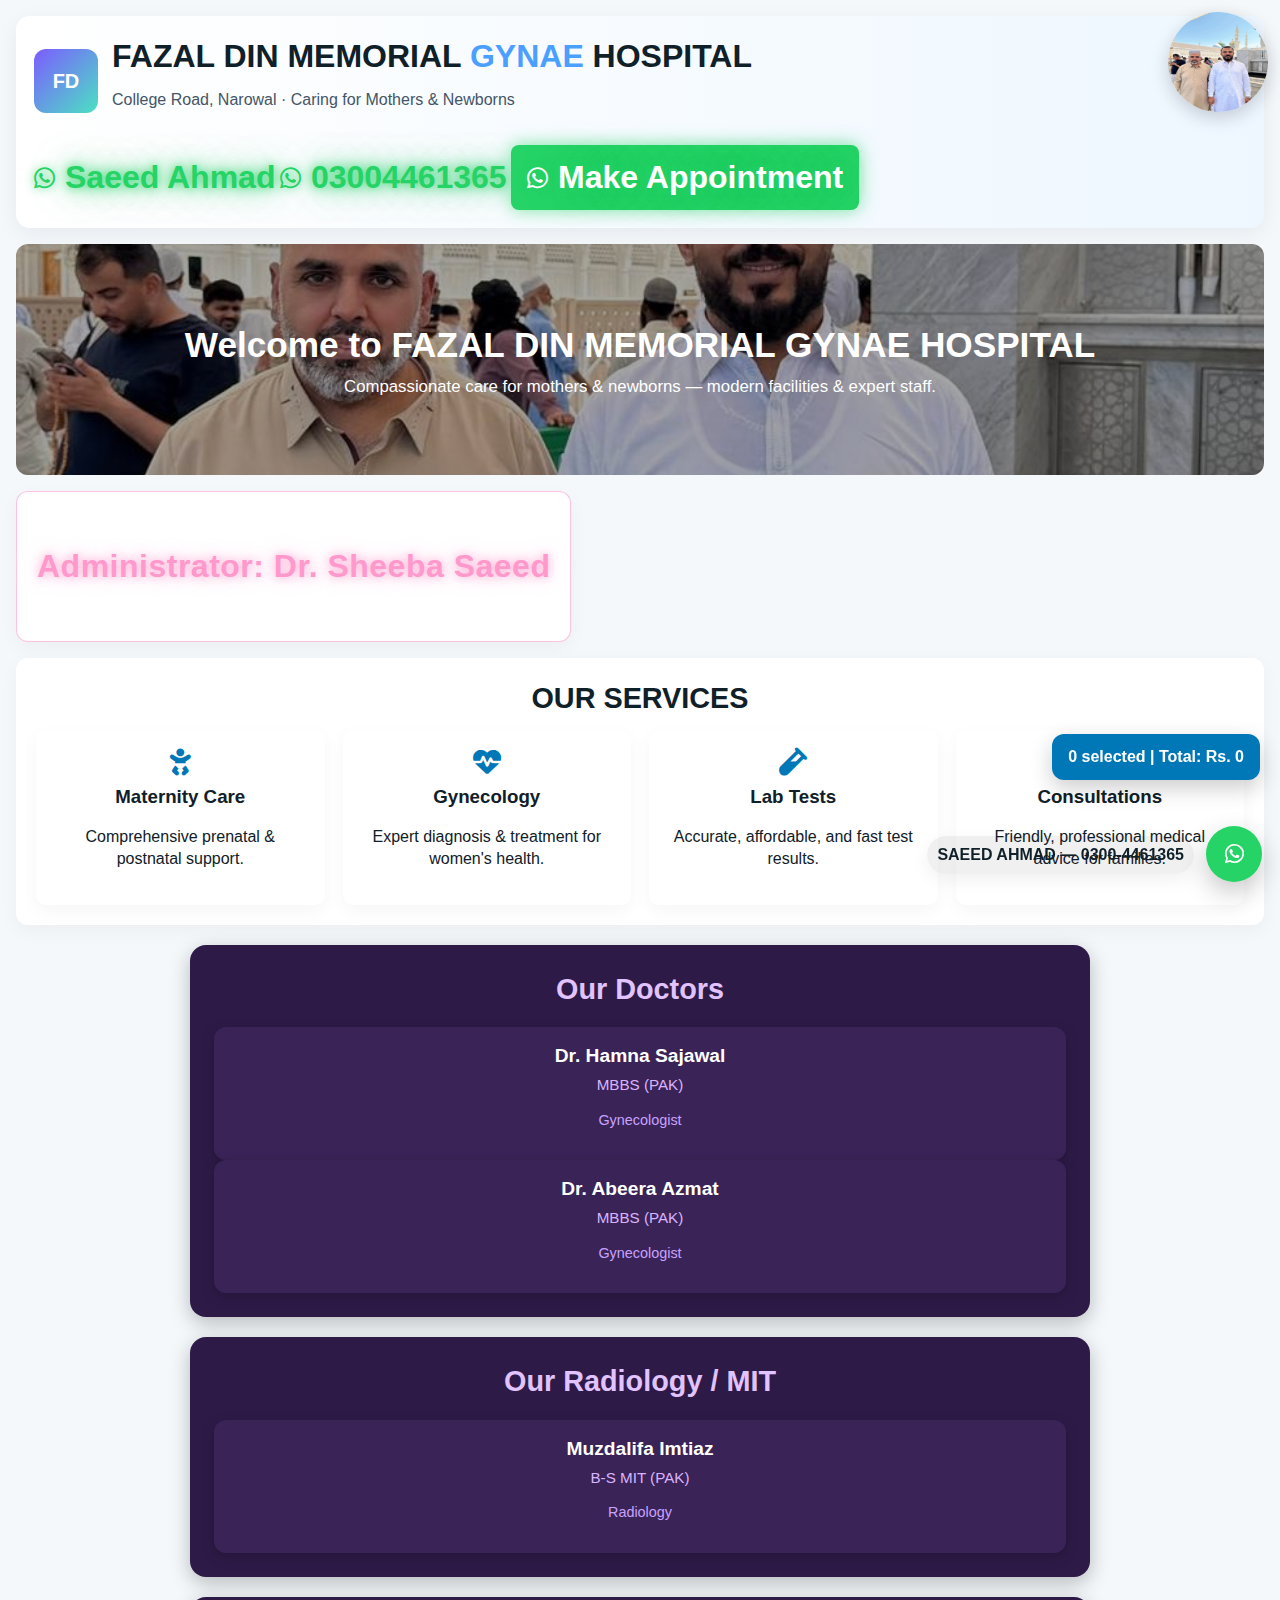
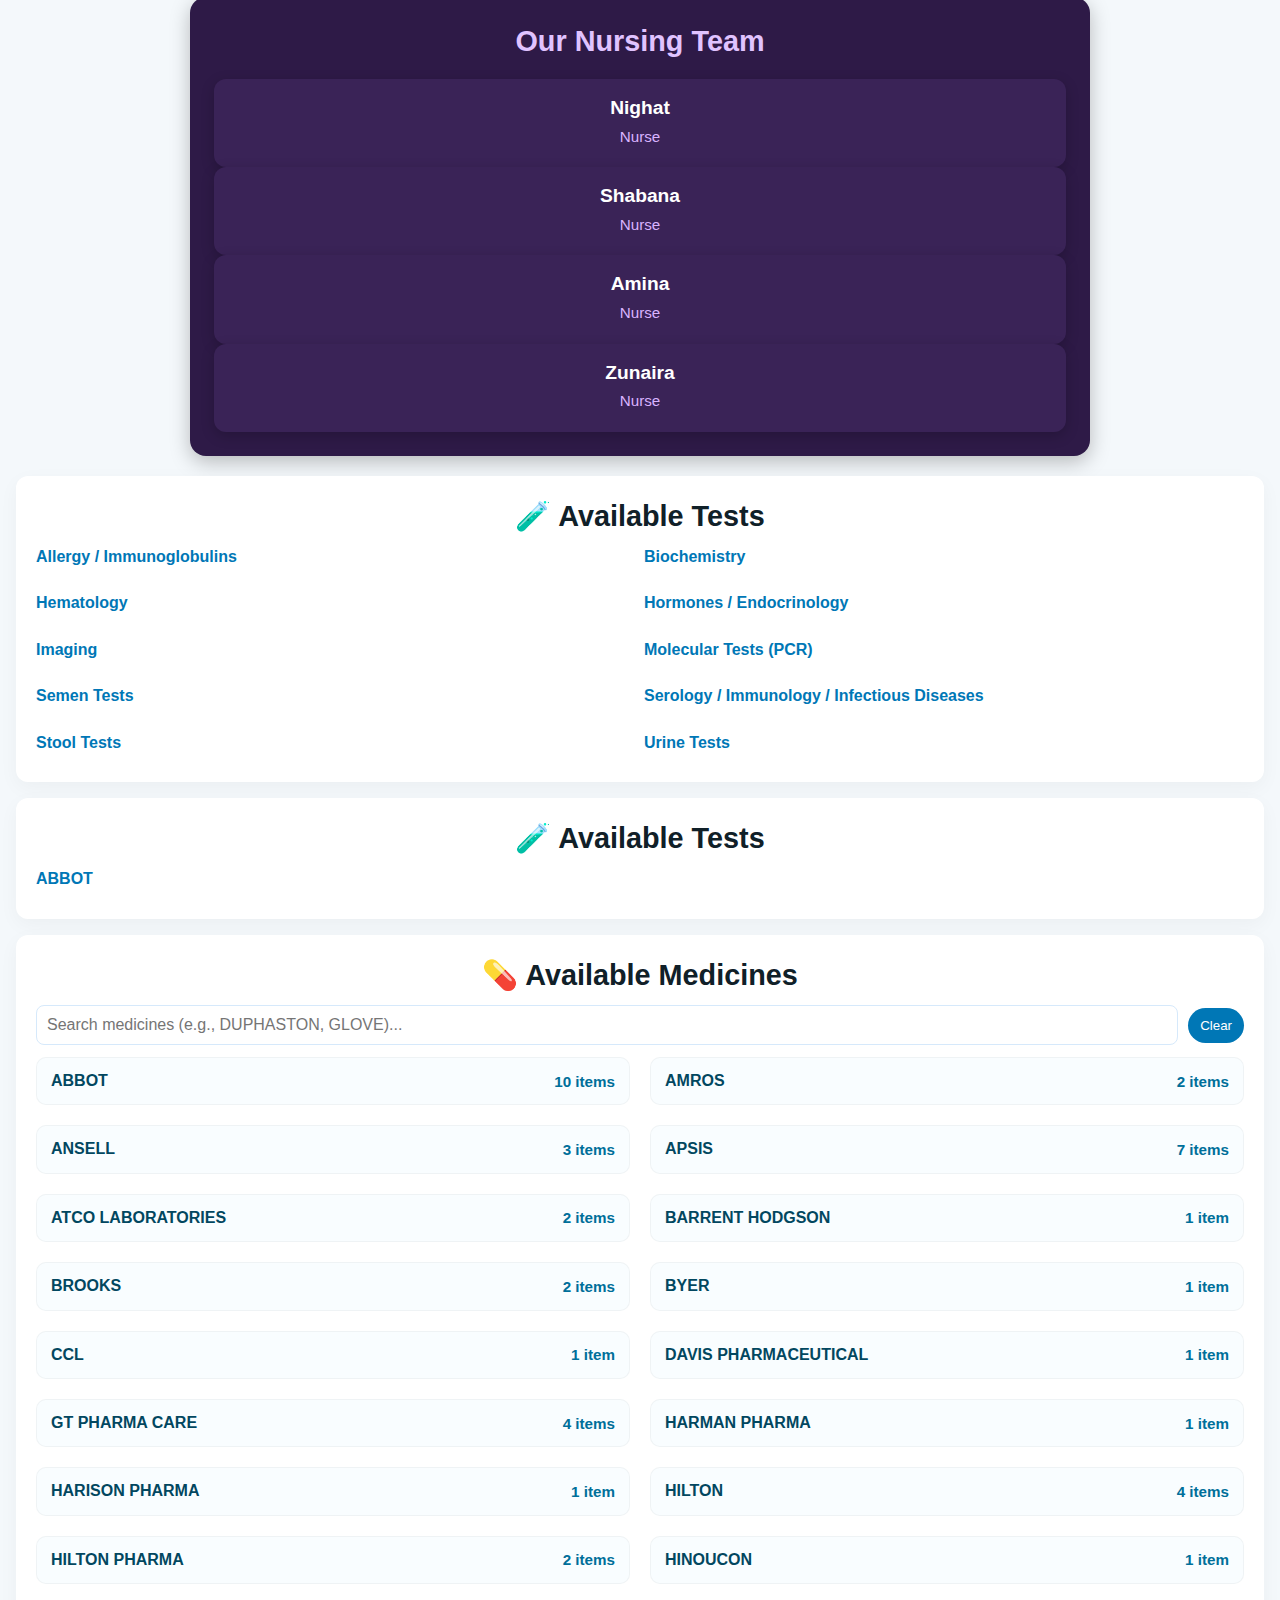
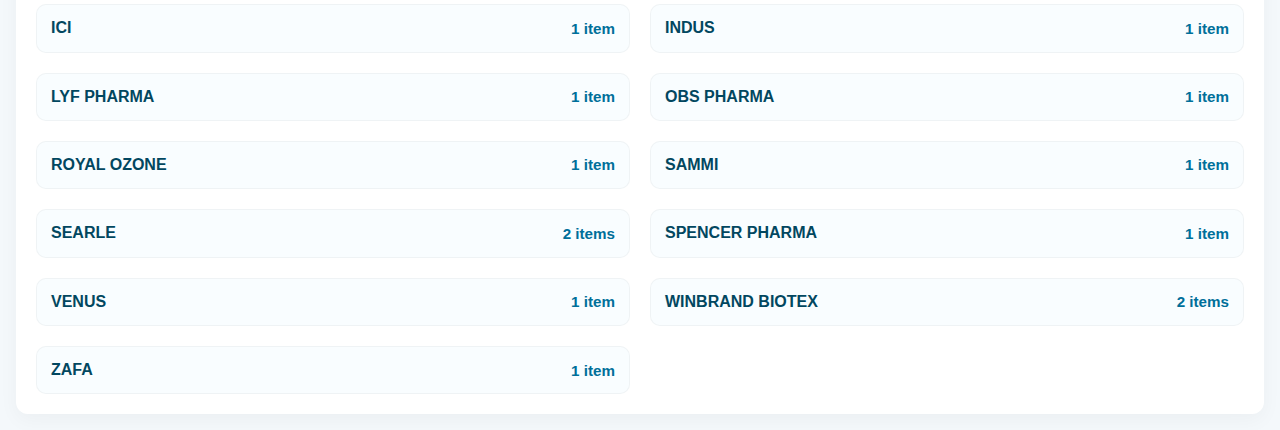
<file: index.html>
<!doctype html>
<html lang="en">
<head>
  <meta charset="utf-8">
  <title>FAZAL DIN MEMORIAL GYNAE HOSPITAL</title>
  <meta name="viewport" content="width=device-width, initial-scale=1">
  <meta name="description" content="FAZAL DIN MEMORIAL GYNAE HOSPITAL — Tests & Medicines">

  <!-- Font Awesome for icons -->
  <link href="https://cdnjs.cloudflare.com/ajax/libs/font-awesome/6.5.0/css/all.min.css" rel="stylesheet">

  <style>
    :root{
      --accent:#0077b6;
      --muted:#f0f8ff;
      --card:#ffffff;
      --positive:#25d366;
      --danger:#ff5252;
    }
    *{box-sizing:border-box}
    body{font-family:"Segoe UI", Roboto, Arial, sans-serif; margin:0; background:#f4f8fb; color:#102028; line-height:1.4;}
    a{color:inherit}
    h1,h2,h3{margin:0 0 10px}

    /* Floating rotating logo */
    .floating-logo{position:fixed; top:12px; right:12px; z-index:20800;}
    .floating-logo img{width:100px; height:100px; border-radius:50%; box-shadow:0 6px 18px rgba(2,6,23,0.18); animation:fd-spin 14s linear infinite; display:block}
    .floating-logo img:hover{animation-play-state:paused; transform:scale(1.03)}
    @keyframes fd-spin{from{transform:rotate(0)} to{transform:rotate(360deg)}}
    
/* Header - ensure header stays on top of floating logo */
.site-header {
  display: flex;
  gap: 18px;
  align-items: center;
  justify-content: space-between;
  padding: 18px;
  margin: 16px;
  border-radius: 14px;
  background: linear-gradient(90deg, #fff, #eef7ff);
  box-shadow: 0 6px 22px rgba(16, 24, 40, 0.06);
  flex-wrap: wrap;
  position: relative;
  z-index: 9999;
}

.brand {
  display: flex;
  gap: 14px;
  align-items: center;
}

.logo {
  width: 64px;
  height: 64px;
  border-radius: 12px;
  display: grid;
  place-items: center;
  color: #fff;
  font-weight: 800;
  background: linear-gradient(135deg, #7c5cff, #4be1c3);
  font-size: 20px;
}

..site-header h1 {
  font-size: 7rem;   /* bigger heading */
  font-weight: 800;  /* bolder */
  letter-spacing: 1px; /* spaced letters */
}
/* Administrator note - glowing badge style */
.admin-note {
  text-align: left;
  font-size: 2rem;               /* smaller text */
  font-weight: 700;
  color: #ff99cc;                /* light pink text */
  background: #1a0b1f;
  border-radius: 999px;          /* pill / badge shape */
  padding: 12px 148x;             /* tight, badge-like spacing */
  margin: 12px 0 12px 16px;      /* align left with spacing */
  max-width: fit-content;        /* shrink box to text size */
  box-shadow: 0 0 18px rgba(255, 153, 204, 0.5);
  border: 1px solid rgba(255, 153, 204, 0.6);
  text-shadow: 0 0 10px rgba(255, 153, 204, 0.8),
               0 0 20px rgba(255, 200, 230, 0.7);
  letter-spacing: 0.5px;
}
.contact {
  display: flex;
  gap: 6px;
  align-items: center;
  justify-content: center;
  flex-wrap: wrap;
  width: 100%;
  margin-top: 12px;   /* pushes it slightly downward */
}

.btn-phone,
.btn-cta {
  padding: 4px 8px;     /* smaller buttons */
  font-size: 0.75rem;   /* smaller text */
  border-radius: 999px;
  text-decoration: none;
  font-weight: 600;
}

.btn-phone {
  background: #fff;
  color: #0b1220;
  box-shadow: 0 2px 6px rgba(2,6,23,0.06); /* softer shadow */
}

.btn-cta {
  background: linear-gradient(90deg, #ff6b6b, #ffb86b);
  color: #fff;
}










/* WhatsApp glowing header links */
.header-contacts .whatsapp-link,
.header-contacts .btn.whatsapp-link {
  display: inline-flex;
  align-items: center;
  gap: 10px;
  font-size: 2rem;   /* bigger text */
  font-weight: 700;
  text-decoration: none;
  color: #25d366;
  text-shadow: 0 0 10px rgba(37, 211, 102, 0.8),
               0 0 20px rgba(37, 211, 102, 0.6),
               0 0 40px rgba(37, 211, 102, 0.4);
  transition: all 0.3s ease;
}

.header-contacts .whatsapp-link i,
.header-contacts .btn.whatsapp-link i {
  font-size: 1.5rem;   /* bigger WhatsApp icon */
  text-shadow: 0 0 10px rgba(37, 211, 102, 0.9);
}

/* Hover effect */
.header-contacts .whatsapp-link:hover,
.header-contacts .btn.whatsapp-link:hover {
  color: #fff;
  background: #25d366;
  padding: 10px 14px;
  border-radius: 8px;
  box-shadow: 0 0 20px rgba(37, 211, 102, 0.9),
              0 0 40px rgba(37, 211, 102, 0.7),
              0 0 60px rgba(37, 211, 102, 0.5);
  transform: translateY(-3px);
}

/* Make Appointment button default */
.header-contacts .btn.whatsapp-link {
  background: #25d366;
  color: #fff;
  padding: 10px 16px;
  border-radius: 8px;
  box-shadow: 0 0 18px rgba(37, 211, 102, 0.6);
}
.header-contacts .btn.whatsapp-link:hover {
  background: #128c7e;
}











/* Pulse glow animation for WhatsApp number */
@keyframes pulseGlow {
  0%, 100% {
    color: #25d366;
    text-shadow: 0 0 10px #25d366,
                 0 0 20px #25d366,
                 0 0 30px rgba(37, 211, 102, 0.7);
  }
  50% {
    color: #ffffff;
    text-shadow: 0 0 20px #25d366,
                 0 0 40px #25d366,
                 0 0 60px rgba(37, 211, 102, 1);
  }
}

/* Apply only to the number link (2nd child) */
.header-contacts .whatsapp-link:nth-child(2) {
  animation: pulseGlow 1.8s infinite ease-in-out;
}




















.section h2 {
  text-align: center;
  font-size: 1.8rem; /* increase or decrease as needed */
}






.section h2 {
  text-align: center;
}




















    /* Welcome / Hero */
    #welcome{padding:76px 20px; color:#fff; text-align:center; border-radius:12px; margin:16px; background-size:cover; background-position:center; position:relative; overflow:hidden}
    #welcome::before{content:""; position:absolute; inset:0; background:rgba(0,0,0,0.35)}
    #welcome .inner{position:relative; z-index:1; max-width:1000px; margin:auto}
    #welcome h2{font-size:2.2rem; margin-bottom:6px}
    #welcome p{font-size:1.05rem; margin:0}

    /* Sections */
    .section{margin:16px; padding:20px; background:var(--card); border-radius:12px; box-shadow:0 6px 20px rgba(0,0,0,0.04)}
    .cards{display:grid; grid-template-columns:repeat(auto-fit,minmax(220px,1fr)); gap:18px}
    .card{padding:18px; background:#fff; border-radius:10px; box-shadow:0 6px 18px rgba(2,6,23,0.04); text-align:center}
    .card i{font-size:28px; color:var(--accent); margin-bottom:8px}









.card i {
  font-size:28px;
  color:var(--accent);
  margin-bottom:8px;
}



/* Welcome / Hero */
#welcome {
  padding:76px 20px;
  ...
}













/* Tests layout */
.tests-grid {
  display: grid;
  grid-template-columns: repeat(2, minmax(240px, 1fr)); /* always 2 columns */
  gap: 16px;
  max-width: 1200px;
  margin: 0; /* align left */
}
.tests-grid h3 {
  font-size: 1rem;
  margin-bottom: 8px;
  color: var(--accent);
}
.tests-grid label {
  display: block;
  padding: 8px 10px;
  background: var(--muted);
  border-radius: 8px;
  margin: 6px 0;
  cursor: pointer;
}
.tests-grid label:hover {
  background: #d9f6ff;
}

/* Medicines — accordion + grid inside */
.med-controls {
  display: flex;
  gap: 10px;
  align-items: center;
  margin-bottom: 12px;
}
.med-controls input[type="search"] {
  flex: 1;
  padding: 10px;
  border: 1px solid #d6e9fb;
  border-radius: 8px;
  font-size: 1rem;
}

















.accordion {
  display: grid;
  grid-template-columns: repeat(2, 1fr); /* two accordions side by side */
  gap: 20px; /* space between accordions */
  max-width: none; /* remove narrow width limit */
  margin: 0;
}



































.doctors {
  text-align: center;
  margin: 20px auto;
  max-width: 900px;
  background: #2e1a47;          /* dim purple background */
  border-radius: 16px;
  padding: 24px;
  box-shadow: 0 6px 20px rgba(0,0,0,0.25);
  color: #f3eaff;               /* light text for contrast */
}

.doctors h2 {
  margin-bottom: 18px;
  font-size: 1.8rem;
  color: #e0c3ff;               /* softer purple heading */
}

.doctor-card {
  background: #3a2357;          /* slightly lighter purple for cards */
  border-radius: 12px;
  padding: 16px;
  text-align: center;
  box-shadow: 0 4px 14px rgba(0,0,0,0.2);
  transition: transform 0.2s ease, box-shadow 0.2s ease;
  color: #f8f3ff;               /* light text for readability */
}

.doctor-card:hover {
  transform: translateY(-6px);
  box-shadow: 0 6px 18px rgba(160, 100, 255, 0.5);
}

.doctor-card h3 {
  margin: 0;
  font-size: 1.2rem;
  font-weight: 700;
  color: #fff;
}

.doctor-card .degree {
  font-size: 0.95rem;
  font-weight: 500;
  color: #d9b3ff;
  margin: 4px 0;
}

.doctor-card .specialty {
  font-size: 0.9rem;
  font-weight: 400;
  color: #c8a2ff;
}











































.accordion-item {
  background: #f9fdff;
  border-radius: 10px;
  overflow: hidden;
  border: 1px solid rgba(0,0,0,0.04);
}
.accordion-header {
  display: flex;
  justify-content: space-between;
  align-items: center;
  padding: 12px 14px;
  cursor: pointer;
}
.accordion-header h4 {
  margin: 0;
  font-size: 1rem;
  color: #024760;
}
.accordion-header .count {
  color: #006f9a;
  font-weight: 700;
  font-size: 0.95rem;
}
.accordion-body {
  padding: 12px 14px;
  display: none;
  border-top: 1px dashed rgba(0,0,0,0.04);
}
.accordion-body.open {
  display: block;
}

/* Medicine grid aligned left */
.med-grid {
  display: grid;
  grid-template-columns: repeat(1, minmax(160px, 1fr)); /* always 2 columns */
  gap: 12px;
  justify-content: start;
}
.med-grid label {
  display: block;
  background: #fff;
  padding: 10px;
  border-radius: 8px;
  cursor: pointer;
  border: 1px solid #e8f5ff;
}
.med-grid label:hover {
  background: #f0fbff;
}

/* Responsive: single column on small screens */
@media (max-width: 600px) {
  .tests-grid {
    grid-template-columns: 1fr;
  }
  .med-grid {
    grid-template-columns: 1fr;
  }
}




















    /* Floating total */
    #liveTotal{position:fixed; right:20px; bottom:120px; background:var(--accent); color:#fff; padding:12px 16px; border-radius:12px; font-weight:700; box-shadow:0 8px 22px rgba(0,0,0,0.2); z-index:1500; cursor:pointer}
    /* Modal */
    #resultModal{display:none; position:fixed; inset:0; align-items:center; justify-content:center; background:rgba(0,0,0,0.55); z-index:1600}
    #modalBox{background:#fff; padding:18px; border-radius:12px; max-width:680px; width:92%; box-shadow:0 8px 22px rgba(0,0,0,0.18)}
    #modalBox h3{margin-bottom:10px}

    /* Clear All button inside modal */
    .btn-clear{background:var(--danger); color:#fff; padding:8px 12px; border-radius:8px; border:none; cursor:pointer}

    /* Floating WhatsApp */
    .btn-whatsapp-floating{position:fixed; right:18px; bottom:18px; width:56px; height:56px; border-radius:50%; background:var(--positive); color:#fff; display:flex; align-items:center; justify-content:center; box-shadow:0 10px 26px rgba(0,0,0,0.22); z-index:1700; text-decoration:none; font-size:22px}
    .btn-whatsapp-floating:hover{transform:translateY(-6px); transition:transform .12s}
    .whatsapp-label{position:fixed; right:86px; bottom:26px; background:rgba(2,6,23,0.06); padding:8px 10px; border-radius:999px; font-weight:700; z-index:1700; box-shadow:0 6px 18px rgba(2,6,23,0.06)}

    /* Back-to-top */
    .back-to-top{position:fixed; left:50%; transform:translateX(-50%); bottom:18px; width:52px; height:52px; border-radius:50%; border:2px solid var(--accent); background:transparent; color:var(--accent); display:flex; align-items:center; justify-content:center; z-index:1400; cursor:pointer}
    .back-to-top:hover{background:var(--accent); color:#fff; transform:translateX(-50%) scale(1.03)}

    /* Footer */
    .site-footer{display:flex; justify-content:space-between; align-items:center; padding:16px; margin:16px; border-radius:12px; background:linear-gradient(90deg,#fffbf5,#f7fbff); box-shadow:0 6px 18px rgba(0,0,0,0.04)}
    .social a{margin-left:8px; display:inline-flex; align-items:center; justify-content:center; width:36px; height:36px; border-radius:8px; color:#fff; text-decoration:none}
    .social a.facebook{background:#1877f2} .social a.instagram{background:#e1306c} .social a.whatsapp{background:#25d366}
    @media (max-width:720px){ .site-header h1{font-size:1rem} .med-grid{grid-template-columns:repeat(auto-fit,minmax(140px,1fr))} .floating-logo{display:none} .whatsapp-label{right:74px} }

    /* small utilities */
    table.details{width:100%;border-collapse:collapse}
    table.details td, table.details th{padding:6px;border-bottom:1px solid #f1f5f9;text-align:left}
  </style>
</head>
<body>

  <!-- Floating logo -->
  <a href="#" class="floating-logo" aria-label="Home">
    <img src="IMG-20250904-WA0005.jpg" alt="FD Logo">
  </a>

  <!-- Header -->
  <header class="site-header" role="banner">
    <div class="brand">
      <div class="logo" aria-hidden="true">FD</div>
      <div>
        <h1>FAZAL DIN MEMORIAL <span style="color:#4b9fff">GYNAE</span> HOSPITAL</h1>
        <p style="margin-top:6px;color:#456">College Road, Narowal · Caring for Mothers & Newborns</p>
      </div>
    </div>



























<div class="header-contacts">
  <a href="https://wa.me/923004461365" target="_blank" class="whatsapp-link">
    <i class="fab fa-whatsapp"></i> Saeed Ahmad
  </a>
  <a href="https://wa.me/923004461365" target="_blank" class="whatsapp-link">
    <i class="fab fa-whatsapp"></i> 03004461365
  </a>
  <a href="https://wa.me/923004461365" target="_blank" class="btn whatsapp-link">
    <i class="fab fa-whatsapp"></i> Make Appointment
  </a>
</div>
    
    

    
    
    
    
    
    
    
    
    
    
    
    
    
  </header>

  <!-- Welcome / Slideshow -->
  <section id="welcome" style="background-image:url('IMG-20250904-WA0005.jpg')">
    <div class="inner">
      <h2>Welcome to FAZAL DIN MEMORIAL GYNAE HOSPITAL</h2>
      <p>Compassionate care for mothers & newborns — modern facilities & expert staff.</p>
    </div>
  </section>

































<!-- Administrator Note -->
<section class="section admin-note">
  <p><strong>Administrator: </strong>Dr. Sheeba Saeed</p>
</section>

























  <!-- Services -->
  <section class="section" aria-labelledby="servicesHeading">
    <h2 id="servicesHeading">OUR SERVICES</h2>
    <div class="cards" style="margin-top:12px">
      <div class="card"><i class="fa-solid fa-baby"></i><h3>Maternity Care</h3><p>Comprehensive prenatal & postnatal support.</p></div>
      <div class="card"><i class="fa-solid fa-heart-pulse"></i><h3>Gynecology</h3><p>Expert diagnosis & treatment for women's health.</p></div>
      <div class="card"><i class="fa-solid fa-vial"></i><h3>Lab Tests</h3><p>Accurate, affordable, and fast test results.</p></div>
      <div class="card"><i class="fa-solid fa-stethoscope"></i><h3>Consultations</h3><p>Friendly, professional medical advice for families.</p></div>
    </div>
  </section>


























<!-- Doctors -->
<section class="section doctors">
  <h2>Our Doctors</h2>
  <div class="doctor-grid">
    <div class="doctor-card">
      <h3>Dr. Hamna Sajawal</h3>
      <p class="degree">MBBS (PAK)</p>
      <p class="specialty">Gynecologist</p>
    </div>
    <div class="doctor-card">
      <h3>Dr. Abeera Azmat</h3>
      <p class="degree">MBBS (PAK)</p>
      <p class="specialty">Gynecologist</p>
    </div>
  </div>
</section>

<!-- Radiology / MIT -->
<section class="section doctors">
  <h2>Our Radiology / MIT</h2>
  <div class="doctor-grid">
    <div class="doctor-card">
      <h3>Muzdalifa Imtiaz</h3>
      <p class="degree">B-S MIT (PAK)</p>
      <p class="specialty">Radiology</p>
    </div>
  </div>
</section>

<!-- Nurses -->
<section class="section doctors">
  <h2>Our Nursing Team</h2>
  <div class="doctor-grid">
    <div class="doctor-card">
      <h3>Nighat</h3>
      <p class="degree">Nurse</p>
    </div>
    <div class="doctor-card">
      <h3>Shabana</h3>
      <p class="degree">Nurse</p>
    </div>
    <div class="doctor-card">
      <h3>Amina</h3>
      <p class="degree">Nurse</p>
    </div>
    <div class="doctor-card">
      <h3>Zunaira</h3>
      <p class="degree">Nurse</p>
    </div>
  </div>
</section>























    
    
    
    
    
    
    
    
    
    
    
    
    
    
    
    
    
    
    
    
    
    














































<!-- Tests -->
<section id="tests" class="section">
  <h2>🧪 Available Tests</h2>

  <div class="tests-grid" style="margin-top:10px;">
  	
  
  
<!-- Allergy / Immunoglobulins -->
<div class="category">
  <h3 onclick="toggleTests(this)">Allergy / Immunoglobulins</h3>
  <div class="test-list" style="display:none; margin-left:15px;">
    <label><input type="checkbox" class="test" value="1500" data-name="IGE"> IGE (Rs. 1500)</label><br>
  </div>
</div>

<!-- Biochemistry -->
<div class="category">
  <h3 onclick="toggleTests(this)">Biochemistry</h3>
  <div class="test-list" style="display:none; margin-left:15px;">
    <label><input type="checkbox" class="test" value="100" data-name="BSR"> BSR (Rs. 100)</label><br>
    <label><input type="checkbox" class="test" value="500" data-name="CALCIUM"> CALCIUM (Rs. 500)</label><br>
    <label><input type="checkbox" class="test" value="350" data-name="CHOLESTEROL"> CHOLESTEROL (Rs. 350)</label><br>
    <label><input type="checkbox" class="test" value="2000" data-name="HBA1C"> HBA1C (Rs. 2000)</label><br>
    <label><input type="checkbox" class="test" value="400" data-name="LDH"> LDH (Rs. 400)</label><br>
    <label><input type="checkbox" class="test" value="1000" data-name="LFT"> LFT (Rs. 1000)</label><br>
    <label><input type="checkbox" class="test" value="700" data-name="LIPID PROFILE"> LIPID PROFILE (Rs. 700)</label><br>
    <label><input type="checkbox" class="test" value="700" data-name="RFTs"> RFTs (Rs. 700)</label><br>
    <label><input type="checkbox" class="test" value="800" data-name="S AMYLASE"> S AMYLASE (Rs. 800)</label><br>
    <label><input type="checkbox" class="test" value="800" data-name="S ELECTROLYTES"> S ELECTROLYTES (Rs. 800)</label><br>
    <label><input type="checkbox" class="test" value="2000" data-name="TROPONIN T"> TROPONIN T (Rs. 2000)</label><br>
    <label><input type="checkbox" class="test" value="350" data-name="URIC ACID"> URIC ACID (Rs. 350)</label><br>
    <label><input type="checkbox" class="test" value="1600" data-name="VIT.B12"> VIT.B12 (Rs. 1600)</label><br>
    <label><input type="checkbox" class="test" value="2000" data-name="VIT.D3"> VIT.D3 (Rs. 2000)</label><br>
  </div>
</div>

<!-- Hematology -->
<div class="category">
  <h3 onclick="toggleTests(this)">Hematology</h3>
  <div class="test-list" style="display:none; margin-left:15px;">
    <label><input type="checkbox" class="test" value="400" data-name="APTT"> APTT (Rs. 400)</label><br>
    <label><input type="checkbox" class="test" value="200" data-name="BLOOD GROUP"> BLOOD GROUP (Rs. 200)</label><br>
    <label><input type="checkbox" class="test" value="700" data-name="CBC"> CBC (Rs. 700)</label><br>
    <label><input type="checkbox" class="test" value="1800" data-name="CROSS MATCH"> CROSS MATCH (Rs. 1800)</label><br>
    <label><input type="checkbox" class="test" value="200" data-name="ESR"> ESR (Rs. 200)</label><br>
    <label><input type="checkbox" class="test" value="300" data-name="HB%"> HB% (Rs. 300)</label><br>
    <label><input type="checkbox" class="test" value="400" data-name="INR"> INR (Rs. 400)</label><br>
    <label><input type="checkbox" class="test" value="400" data-name="PT"> PT (Rs. 400)</label><br>
  </div>
</div>

<!-- Hormones / Endocrinology -->
<div class="category">
  <h3 onclick="toggleTests(this)">Hormones / Endocrinology</h3>
  <div class="test-list" style="display:none; margin-left:15px;">
    <label><input type="checkbox" class="test" value="1300" data-name="B HCG"> B HCG (Rs. 1300)</label><br>
    <label><input type="checkbox" class="test" value="2200" data-name="BETA HCG"> BETA HCG (Rs. 2200)</label><br>
    <label><input type="checkbox" class="test" value="1500" data-name="FSH"> FSH (Rs. 1500)</label><br>
    <label><input type="checkbox" class="test" value="1500" data-name="INSOLINE"> INSOLINE (Rs. 1500)</label><br>
    <label><input type="checkbox" class="test" value="1500" data-name="LH"> LH (Rs. 1500)</label><br>
    <label><input type="checkbox" class="test" value="1700" data-name="PROGESTERONE"> PROGESTERONE (Rs. 1700)</label><br>
    <label><input type="checkbox" class="test" value="1500" data-name="PROLACTIN"> PROLACTIN (Rs. 1500)</label><br>
    <label><input type="checkbox" class="test" value="2800" data-name="T3 T4 TSH"> T3 T4 TSH (Rs. 2800)</label><br>
    <label><input type="checkbox" class="test" value="1700" data-name="TESTOSTERONE"> TESTOSTERONE (Rs. 1700)</label><br>
    <label><input type="checkbox" class="test" value="900" data-name="TSH"> TSH (Rs. 900)</label><br>
  </div>
</div>

<!-- Imaging -->
<div class="category">
  <h3 onclick="toggleTests(this)">Imaging</h3>
  <div class="test-list" style="display:none; margin-left:15px;">
    <label><input type="checkbox" class="test" value="1200" data-name="DIGITAL X-RAY"> DIGITAL X-RAY (Rs. 1200)</label><br>
  </div>
</div>

<!-- Molecular Tests (PCR) -->
<div class="category">
  <h3 onclick="toggleTests(this)">Molecular Tests (PCR)</h3>
  <div class="test-list" style="display:none; margin-left:15px;">
    <label><input type="checkbox" class="test" value="5000" data-name="HBV PCR (QN)"> HBV PCR (QN) (Rs. 5000)</label><br>
    <label><input type="checkbox" class="test" value="4000" data-name="HCV PCR(QL)"> HCV PCR(QL) (Rs. 4000)</label><br>
  </div>
</div>

<!-- Semen Tests -->
<div class="category">
  <h3 onclick="toggleTests(this)">Semen Tests</h3>
  <div class="test-list" style="display:none; margin-left:15px;">
    <label><input type="checkbox" class="test" value="700" data-name="SEMEN ANALYSIS"> SEMEN ANALYSIS (Rs. 700)</label><br>
  </div>
</div>

<!-- Serology / Immunology / Infectious Diseases -->
<div class="category">
  <h3 onclick="toggleTests(this)">Serology / Immunology / Infectious Diseases</h3>
  <div class="test-list" style="display:none; margin-left:15px;">
    <label><input type="checkbox" class="test" value="300" data-name="ANTI HCV"> ANTI HCV (Rs. 300)</label><br>
    <label><input type="checkbox" class="test" value="600" data-name="CRP"> CRP (Rs. 600)</label><br>
    <label><input type="checkbox" class="test" value="600" data-name="DENGUE"> DENGUE (Rs. 600)</label><br>
    <label><input type="checkbox" class="test" value="300" data-name="HB & AG"> HB & AG (Rs. 300)</label><br>
    <label><input type="checkbox" class="test" value="1200" data-name="HBS ALIZA"> HBS ALIZA (Rs. 1200)</label><br>
    <label><input type="checkbox" class="test" value="250" data-name="HBV"> HBV (Rs. 250)</label><br>
    <label><input type="checkbox" class="test" value="250" data-name="HCV"> HCV (Rs. 250)</label><br>
    <label><input type="checkbox" class="test" value="1200" data-name="HCV ELIZA"> HCV ELIZA (Rs. 1200)</label><br>
    <label><input type="checkbox" class="test" value="500" data-name="HIV"> HIV (Rs. 500)</label><br>
    <label><input type="checkbox" class="test" value="700" data-name="H.PYLORI"> H.PYLORI (Rs. 700)</label><br>
    <label><input type="checkbox" class="test" value="800" data-name="MALARIA"> MALARIA (Rs. 800)</label><br>
    <label><input type="checkbox" class="test" value="700" data-name="RA FACTOR"> RA FACTOR (Rs. 700)</label><br>
    <label><input type="checkbox" class="test" value="600" data-name="SPUTUM FOR AFB"> SPUTUM FOR AFB (Rs. 600)</label><br>
    <label><input type="checkbox" class="test" value="600" data-name="TYPHIDOT"> TYPHIDOT (Rs. 600)</label><br>
    <label><input type="checkbox" class="test" value="500" data-name="VDRL"> VDRL (Rs. 500)</label><br>
    <label><input type="checkbox" class="test" value="400" data-name="WIDAL"> WIDAL (Rs. 400)</label><br>
  </div>
</div>

<!-- Stool Tests -->
<div class="category">
  <h3 onclick="toggleTests(this)">Stool Tests</h3>
  <div class="test-list" style="display:none; margin-left:15px;">
    <label><input type="checkbox" class="test" value="400" data-name="STOOL R E"> STOOL R E (Rs. 400)</label><br>
  </div>
</div>

<!-- Urine Tests -->
<div class="category">
  <h3 onclick="toggleTests(this)">Urine Tests</h3>
  <div class="test-list" style="display:none; margin-left:15px;">
    <label><input type="checkbox" class="test" value="400" data-name="URINE C E"> URINE C E (Rs. 400)</label><br>
    <label><input type="checkbox" class="test" value="200" data-name="URINE PREGNANCY"> URINE PREGNANCY (Rs. 200)</label><br>
  </div>
</div>

  </div>
</section>





































<!-- Tests -->
<section id="tests" class="section">
  <h2>🧪 Available Tests</h2>

  <div class="tests-grid" style="margin-top:10px;">




    <!-- ABBOT -->
<div class="category">
  <h3 onclick="toggleTests(this)">ABBOT</h3>
  <div class="test-list" style="display:none; margin-left:15px;">

    <label><input type="checkbox" class="test" value="50" data-name="D-GEST"> D-GEST (Rs. 50)</label><br>
    <label><input type="checkbox" class="test" value="63" data-name="DUPHASTON"> DUPHASTON (Rs. 63)</label><br>
    <label><input type="checkbox" class="test" value="88" data-name="ENZ-10"> ENZ-10 (Rs. 88)</label><br>
    <label><input type="checkbox" class="test" value="48" data-name="ENZ-10 50 MG"> ENZ-10 50 MG (Rs. 48)</label><br>
    <label><input type="checkbox" class="test" value="11" data-name="IBRET FOLIC 500 GRADUMET"> IBRET FOLIC 500 GRADUMET (Rs. 11)</label><br>
    <label><input type="checkbox" class="test" value="1000" data-name="MLITE-1"> MLITE-1 (Rs. 1000)</label><br>
    <label><input type="checkbox" class="test" value="50" data-name="SURGICAL TAPE KIT"> SURGICAL TAPE KIT (Rs. 50)</label><br>
    <label><input type="checkbox" class="test" value="180" data-name="T-T- INJ"> T-T- INJ (Rs. 180)</label><br>
  </div>
</div>




  </div>
</section>


















<!-- Medicines (Accordion) -->
<section class="section" aria-labelledby="medicinesHeading">
  <h2 id="medicinesHeading">💊 Available Medicines</h2>

  <div class="med-controls" style="margin-top:10px;">
    <input type="search" id="medSearch" placeholder="Search medicines (e.g., DUPHASTON, GLOVE)...">
    <button id="medClearBtn" style="padding:10px 12px;border-radius:20px;background:var(--accent);color:#fff;border:none;cursor:pointer">Clear</button>
  </div>


  <div id="medicineAccordion" class="accordion">
  	
  
  
  
  
  
  
  
  
  
  
  
  
  
  
  
  
  
  
  
  




















    <!-- ABBOT -->
    <div class="accordion-item" data-company="ABBOT">
      <div class="accordion-header" role="button" tabindex="0" aria-expanded="false">
        <h4>ABBOT</h4>
        <div class="count">10 items</div>
      </div>
      <div class="accordion-body" aria-hidden="true">
        <div class="med-grid">
          <label><input type="checkbox" class="price-check" value="63" data-name="DUPHASTON"> 10 - DUPHASTON (Rs. 63)</label>
          <label><input type="checkbox" class="price-check" value="11" data-name="IBRET FOLIC 500 GRADUMET"> 182 - IBRET FOLIC 500 GRADUMET (Rs. 11)</label>
          <label><input type="checkbox" class="price-check" value="180" data-name="T-T- INJ"> 196 - T-T- INJ (Rs. 180)</label>
          <label><input type="checkbox" class="price-check" value="50" data-name="SURGICAL TAPE KIT"> 199 - SURGICAL TAPE KIT (Rs. 50)</label>
          <label><input type="checkbox" class="price-check" value="1000" data-name="MLITE-1"> 200 - MLITE-1 (Rs. 1000)</label>
          <label><input type="checkbox" class="price-check" value="50" data-name="D-GEST"> 211 - D-GEST (Rs. 50)</label>
          <label><input type="checkbox" class="price-check" value="88" data-name="ENZ-10"> 213 - ENZ-10 (Rs. 88)</label>
          <label><input type="checkbox" class="price-check" value="48" data-name="ENZ-10 50 MG"> 218 - ENZ-10 50 MG (Rs. 48)</label>
          <label><input type="checkbox" class="price-check" value="13" data-name="RIDOSPA 80MG TAB"> 180 - RIDOSPA 80MG TAB (Rs. 13)</label>
          <label><input type="checkbox" class="price-check" value="50" data-name="GRASIRON TAB"> 203 - GRASIRON TAB (Rs. 50)</label>
        </div>
      </div>
    </div>
    
    <!-- AMROS -->
    <div class="accordion-item" data-company="AMROS">
      <div class="accordion-header" role="button" tabindex="0" aria-expanded="false">
        <h4>AMROS</h4>
        <div class="count">2 items</div>
      </div>
      <div class="accordion-body" aria-hidden="true">
        <div class="med-grid">
          <label><input type="checkbox" class="price-check" value="12" data-name="SYNTO INJ"> 14 - SYNTO INJ (Rs. 12)</label>
          <label><input type="checkbox" class="price-check" value="150" data-name="LIQUID PARFEEN"> 33 - LIQUID PARFEEN (Rs. 150)</label>
        </div>
      </div>
    </div>
    
    <!-- ANSELL -->
    <div class="accordion-item" data-company="ANSELL">
      <div class="accordion-header" role="button" tabindex="0" aria-expanded="false">
        <h4>ANSELL</h4>
        <div class="count">3 items</div>
      </div>
      <div class="accordion-body" aria-hidden="true">
        <div class="med-grid">
          <label><input type="checkbox" class="price-check" value="250" data-name="SURGICAL GLOVES NO 7"> 15 - SURGICAL GLOVES NO 7 (Rs. 250)</label>
          <label><input type="checkbox" class="price-check" value="251" data-name="SURGICAL GLOVES NO 7.5"> 169 - SURGICAL GLOVES NO 7.5 (Rs. 251)</label>
          <label><input type="checkbox" class="price-check" value="250" data-name="SURGICAL GLOVES NO 6.5"> 119 - SURGICAL GLOVES NO 6.5 (Rs. 250)</label>
        </div>
      </div>
    </div>
    
    <!-- APSIS -->
    <div class="accordion-item" data-company="APSIS">
      <div class="accordion-header" role="button" tabindex="0" aria-expanded="false">
        <h4>APSIS</h4>
        <div class="count">7 items</div>
      </div>
      <div class="accordion-body" aria-hidden="true">
        <div class="med-grid">
          <label><input type="checkbox" class="price-check" value="140" data-name="ETT TUBE"> 12 - ETT TUBE (Rs. 140)</label>
          <label><input type="checkbox" class="price-check" value="44" data-name="MOVEGUT SACHET"> 13 - MOVEGUT SACHET (Rs. 44)</label>
          <label><input type="checkbox" class="price-check" value="140" data-name="DEXTOL WATER 5%1000ML"> 16 - DEXTOL WATER 5%1000ML (Rs. 140)</label>
          <label><input type="checkbox" class="price-check" value="130" data-name="NS 1000 ML"> 17 - NS 1000 ML (Rs. 130)</label>
          <label><input type="checkbox" class="price-check" value="150" data-name="RL 1000 ML"> 18 - RL 1000 ML (Rs. 150)</label>
          <label><input type="checkbox" class="price-check" value="120" data-name="RL 500 ML"> 19 - RL 500 ML (Rs. 120)</label>
          <label><input type="checkbox" class="price-check" value="35" data-name="CRAN BERRY SACHET"> 36 - CRAN BERRY SACHET (Rs. 35)</label>
        </div>
      </div>
    </div>
    
        <!-- ATCO LABORATORIES -->
    <div class="accordion-item" data-company="ATCO LABORATORIES">
      <div class="accordion-header" role="button" tabindex="0" aria-expanded="false">
        <h4>ATCO LABORATORIES</h4>
        <div class="count">2 items</div>
      </div>
      <div class="accordion-body" aria-hidden="true">
        <div class="med-grid">
          <label><input type="checkbox" class="price-check" value="3" data-name="LOPRIN 75MG TAB"> 64 - LOPRIN 75MG TAB (Rs. 3)</label>
          <label><input type="checkbox" class="price-check" value="4000" data-name="GYNELLA NATAL FERTI GEL"> 189 - GYNELLA NATAL FERTI GEL (Rs. 4000)</label>
        </div>
      </div>
    </div>
    
       <!-- BARENT HODGSON -->
    <div class="accordion-item" data-company="BARRENT HODGSON">
      <div class="accordion-header" role="button" tabindex="0" aria-expanded="false">
        <h4>BARRENT HODGSON</h4>
        <div class="count">1 item</div>
      </div>
      <div class="accordion-body" aria-hidden="true">
        <div class="med-grid">
          <label><input type="checkbox" class="price-check" value="34" data-name="XYLOAID INJ 10ML"> 84 - XYLOAID INJ 10ML (Rs. 34)</label>
        </div>
      </div>
    </div>
    
        <!-- BROOKS -->
    <div class="accordion-item" data-company="BROOKS">
      <div class="accordion-header" role="button" tabindex="0" aria-expanded="false">
        <h4>BROOKS</h4>
        <div class="count">2 items</div>
      </div>
      <div class="accordion-body" aria-hidden="true">
        <div class="med-grid">
          <label><input type="checkbox" class="price-check" value="150" data-name="PYODINE 30ML BROOKS"> 30 - PYODINE 30ML BROOKS (Rs. 150)</label>
          <label><input type="checkbox" class="price-check" value="250" data-name="PYODINE 60ML"> 190 - PYODINE 60ML (Rs. 250)</label>
        </div>
      </div>
    </div>
    
        <!-- BYER -->
    <div class="accordion-item" data-company="BYER">
      <div class="accordion-header" role="button" tabindex="0" aria-expanded="false">
        <h4>BYER</h4>
        <div class="count">1 item</div>
      </div>
      <div class="accordion-body" aria-hidden="true">
        <div class="med-grid">
          <label><input type="checkbox" class="price-check" value="14" data-name="PRIMULATA N TAB"> 32 - PRIMULATA N TAB (Rs. 14)</label>
        </div>
      </div>
    </div>
    
        <!-- CCL -->
    <div class="accordion-item" data-company="CCL">
      <div class="accordion-header" role="button" tabindex="0" aria-expanded="false">
        <h4>CCL</h4>
        <div class="count">1 item</div>
      </div>
      <div class="accordion-body" aria-hidden="true">
        <div class="med-grid">
          <label><input type="checkbox" class="price-check" value="3" data-name="ASCARD 75MG TAB"> 209 - ASCARD 75MG TAB (Rs. 3)</label>
        </div>
      </div>
    </div>

    <!-- DAVIS PHARMACEUTICAL -->
    <div class="accordion-item" data-company="DAVIS PHARMACEUTICAL">
      <div class="accordion-header" role="button" tabindex="0" aria-expanded="false">
        <h4>DAVIS PHARMACEUTICAL</h4>
        <div class="count">1 item</div>
      </div>
      <div class="accordion-body" aria-hidden="true">
        <div class="med-grid">
          <label><input type="checkbox" class="price-check" value="230" data-name="LONTUR LOTION"> 11 - LONTUR LOTION (Rs. 230)</label>
        </div>
      </div>
    </div>
    <!-- GT PHARMA CARE -->
    <div class="accordion-item" data-company="GT PHARMA CARE">
      <div class="accordion-header" role="button" tabindex="0" aria-expanded="false">
        <h4>GT PHARMA CARE</h4>
        <div class="count">4 items</div>
      </div>
      <div class="accordion-body" aria-hidden="true">
        <div class="med-grid">
          <label><input type="checkbox" class="price-check" value="21" data-name="CAGEN-D"> 51 - CAGEN-D (Rs. 21)</label>
          <label><input type="checkbox" class="price-check" value="260" data-name="K-LOT 10MG INJ ADULT"> 52 - K-LOT 10MG INJ ADULT (Rs. 260)</label>
          <label><input type="checkbox" class="price-check" value="360" data-name="ED-3 DROPS"> 53 - ED-3 DROPS (Rs. 360)</label>
          <label><input type="checkbox" class="price-check" value="70" data-name="K-LOT 1MG/ML INJ"> 159 - K-LOT 1MG/ML INJ (Rs. 70)</label>
        </div>
      </div>
    </div>
    
        <!-- HARMAN PHARMA -->
    <div class="accordion-item" data-company="HARMAN PHARMA">
      <div class="accordion-header" role="button" tabindex="0" aria-expanded="false">
        <h4>HARMAN PHARMA</h4>
        <div class="count">1 item</div>
      </div>
      <div class="accordion-body" aria-hidden="true">
        <div class="med-grid">
          <label><input type="checkbox" class="price-check" value="125" data-name="MYUCIN SYP"> 66 - MYUCIN SYP (Rs. 125)</label>
        </div>
      </div>
    </div>

    <!-- HARISON PHARMA -->
    <div class="accordion-item" data-company="HARISON PHARMA">
      <div class="accordion-header" role="button" tabindex="0" aria-expanded="false">
        <h4>HARISON PHARMA</h4>
        <div class="count">1 item</div>
      </div>
      <div class="accordion-body" aria-hidden="true">
        <div class="med-grid">
          <label><input type="checkbox" class="price-check" value="23" data-name="DOVRIN DS TAB"> 35 - DOVRIN DS TAB (Rs. 23)</label>
        </div>
      </div>
    </div>
    
        <!-- HILTON -->
    <div class="accordion-item" data-company="HILTON">
      <div class="accordion-header" role="button" tabindex="0" aria-expanded="false">
        <h4>HILTON</h4>
        <div class="count">4 items</div>
      </div>
      <div class="accordion-body" aria-hidden="true">
        <div class="med-grid">
          <label><input type="checkbox" class="price-check" value="152" data-name="TRANSMIN INJ 500MG"> 60 - TRANSMIN INJ 500MG (Rs. 152)</label>
          <label><input type="checkbox" class="price-check" value="40" data-name="TRANSMIN CAP 500MG"> 61 - TRANSMIN CAP 500MG (Rs. 40)</label>
          <label><input type="checkbox" class="price-check" value="48" data-name="CRAN MAX"> 183 - CRAN MAX (Rs. 48)</label>
          <label><input type="checkbox" class="price-check" value="65" data-name="RIMONA SACHET"> 184 - RIMONA SACHET (Rs. 65)</label>
        </div>
      </div>
    </div>
    
        <!-- HILTON PHARMA -->
    <div class="accordion-item" data-company="HILTON PHARMA">
      <div class="accordion-header" role="button" tabindex="0" aria-expanded="false">
        <h4>HILTON PHARMA</h4>
        <div class="count">2 items</div>
      </div>
      <div class="accordion-body" aria-hidden="true">
        <div class="med-grid">
          <label><input type="checkbox" class="price-check" value="12" data-name="GESTOFIT TAB"> 206 - GESTOFIT TAB (Rs. 12)</label>
          <label><input type="checkbox" class="price-check" value="6" data-name="CHERIFER TAB"> 208 - CHERIFER TAB (Rs. 6)</label>
        </div>
      </div>
    </div>
    
        <!-- HINOUCON -->
    <div class="accordion-item" data-company="HINOUCON">
      <div class="accordion-header" role="button" tabindex="0" aria-expanded="false">
        <h4>HINOUCON</h4>
        <div class="count">1 item</div>
      </div>
      <div class="accordion-body" aria-hidden="true">
        <div class="med-grid">
          <label><input type="checkbox" class="price-check" value="10" data-name="ENVEPE TAB"> 179 - ENVEPE TAB (Rs. 10)</label>
        </div>
      </div>
    </div>
    
        <!-- ICI -->
    <div class="accordion-item" data-company="ICI">
      <div class="accordion-header" role="button" tabindex="0" aria-expanded="false">
        <h4>ICI</h4>
        <div class="count">1 item</div>
      </div>
      <div class="accordion-body" aria-hidden="true">
        <div class="med-grid">
          <label><input type="checkbox" class="price-check" value="295" data-name="EXEF INJ 1GM"> 67 - EXEF INJ 1GM (Rs. 295)</label>
        </div>
      </div>
    </div>
    
        <!-- INDUS -->
    <div class="accordion-item" data-company="INDUS">
      <div class="accordion-header" role="button" tabindex="0" aria-expanded="false">
        <h4>INDUS</h4>
        <div class="count">1 item</div>
      </div>
      <div class="accordion-body" aria-hidden="true">
        <div class="med-grid">
          <label><input type="checkbox" class="price-check" value="109" data-name="HARICEF CAP"> 54 - HARICEF CAP (Rs. 109)</label>
        </div>
      </div>
    </div>
    
        <!-- LYF PHARMA -->
    <div class="accordion-item" data-company="LYF PHARMA">
      <div class="accordion-header" role="button" tabindex="0" aria-expanded="false">
        <h4>LYF PHARMA</h4>
        <div class="count">1 item</div>
      </div>
      <div class="accordion-body" aria-hidden="true">
        <div class="med-grid">
          <label><input type="checkbox" class="price-check" value="23" data-name="DOVRIN DS TAB"> 35 - DOVRIN DS TAB (Rs. 23)</label>
        </div>
      </div>
    </div>
    
        <!-- OBS PHARMA -->
    <div class="accordion-item" data-company="OBS PHARMA">
      <div class="accordion-header" role="button" tabindex="0" aria-expanded="false">
        <h4>OBS PHARMA</h4>
        <div class="count">1 item</div>
      </div>
      <div class="accordion-body" aria-hidden="true">
        <div class="med-grid">
          <label><input type="checkbox" class="price-check" value="495" data-name="BIOCAL MUP SACHET"> 162 - BIOCAL MUP SACHET (Rs. 495)</label>
        </div>
      </div>
    </div>
    
        <!-- ROYAL OZONE -->
    <div class="accordion-item" data-company="ROYAL OZONE">
      <div class="accordion-header" role="button" tabindex="0" aria-expanded="false">
        <h4>ROYAL OZONE</h4>
        <div class="count">1 item</div>
      </div>
      <div class="accordion-body" aria-hidden="true">
        <div class="med-grid">
          <label><input type="checkbox" class="price-check" value="30" data-name="PAMPER"> 92 - PAMPER (Rs. 30)</label>
        </div>
      </div>
    </div>
   
    <!-- SAMMI -->
    <div class="accordion-item" data-company="SAMMI">
      <div class="accordion-header" role="button" tabindex="0" aria-expanded="false">
        <h4>SAMMI</h4>
        <div class="count">1 item</div>
      </div>
      <div class="accordion-body" aria-hidden="true">
        <div class="med-grid">
          <label><input type="checkbox" class="price-check" value="139" data-name="GYNOSPORIN TAB"> 77 - GYNOSPORIN TAB (Rs. 139)</label>
        </div>
      </div>
    </div>
    
        <!-- SEARLE -->
    <div class="accordion-item" data-company="SEARLE">
      <div class="accordion-header" role="button" tabindex="0" aria-expanded="false">
        <h4>SEARLE</h4>
        <div class="count">2 items</div>
      </div>
      <div class="accordion-body" aria-hidden="true">
        <div class="med-grid">
          <label><input type="checkbox" class="price-check" value="12" data-name="ARINAC FORTE TAB"> 210 - ARINAC FORTE TAB (Rs. 12)</label>
          <label><input type="checkbox" class="price-check" value="6" data-name="NUSEAL 99 MG TAB"> 212 - NUSEAL 99 MG TAB (Rs. 6)</label>
        </div>
      </div>
    </div>
    
        <!-- SPENCER PHARMA -->
    <div class="accordion-item" data-company="SPENCER PHARMA">
      <div class="accordion-header" role="button" tabindex="0" aria-expanded="false">
        <h4>SPENCER PHARMA</h4>
        <div class="count">1 item</div>
      </div>
      <div class="accordion-body" aria-hidden="true">
        <div class="med-grid">
          <label><input type="checkbox" class="price-check" value="290" data-name="FUNGICID CREAM"> 76 - FUNGICID CREAM (Rs. 290)</label>
        </div>
      </div>
    </div>
    
        <!-- VENUS -->
    <div class="accordion-item" data-company="VENUS">
      <div class="accordion-header" role="button" tabindex="0" aria-expanded="false">
        <h4>VENUS</h4>
        <div class="count">1 item</div>
      </div>
      <div class="accordion-body" aria-hidden="true">
        <div class="med-grid">
          <label><input type="checkbox" class="price-check" value="20" data-name="TEARS NATURALE EYE DROP"> 214 - TEARS NATURALE EYE DROP (Rs. 20)</label>
        </div>
      </div>
    </div>
    
    <!-- WINBRAND BIOTEX -->
    <div class="accordion-item" data-company="WINBRAND BIOTEX">
      <div class="accordion-header" role="button" tabindex="0" aria-expanded="false">
        <h4>WINBRAND BIOTEX</h4>
        <div class="count">2 items</div>
      </div>
      <div class="accordion-body" aria-hidden="true">
        <div class="med-grid">
          <label><input type="checkbox" class="price-check" value="350" data-name="INFUMED IRON SUCROSE 5 ML INJ"> 70 - INFUMED IRON SUCROSE 5 ML INJ (Rs. 350)</label>
          <label><input type="checkbox" class="price-check" value="320" data-name="WINFER IRON SUCROSE 5 ML INJ"> 117 - WINFER IRON SUCROSE 5 ML INJ (Rs. 320)</label>
        </div>
      </div>
    </div>
    
        <!-- ZAFA -->
    <div class="accordion-item" data-company="ZAFA">
      <div class="accordion-header" role="button" tabindex="0" aria-expanded="false">
        <h4>ZAFA</h4>
        <div class="count">1 item</div>
      </div>
      <div class="accordion-body" aria-hidden="true">
        <div class="med-grid">
          <label><input type="checkbox" class="price-check" value="330" data-name="HYDROPREGESTRON 1 ML INJ"> 150 - HYDROPREGESTRON 1 ML INJ (Rs. 88)</label>
        </div>
      </div>
    </div>
  </section>


















































  <!-- Live Total button -->
  <div id="liveTotal" title="Click to view selected items">
    <span id="liveText">0 selected | Total: Rs. 0</span>
  </div>
  
  
  
  
  
  
  
  
  
  
  
  
  
  
  
  
  
  
  
  
  
  
  
  
  
  
  
  
  
  
  
  
  
  
  
  
  
  
  
  

  <!-- Floating WhatsApp button (prefilled message) + visible label with name and number -->
  <div class="whatsapp-label" aria-hidden="true">SAEED AHMAD — 0300-4461365</div>
  <a class="btn-whatsapp-floating" href="https://wa.me/923004461365?text=Hello%20Saeed%20Ahmad%2C%20I%20need%20information%20about%20tests%2Fmedicines." target="_blank" rel="noopener noreferrer" aria-label="Chat on WhatsApp with Saeed Ahmad">
    <i class="fa-brands fa-whatsapp"></i>
  </a>






























  <!-- Modal -->
  <div id="resultModal">
    <div id="modalBox">
      <h3>Selected Items</h3>
      <div id="modalContent" style="max-height:50vh; overflow:auto; margin-bottom:12px"></div>
<div style="display:flex; gap:8px; justify-content:flex-end;">
  <button class="btn-clear" id="clearAllBtn">Clear All</button>

  <!-- PRINT button (new) -->
  <button id="printBtn"
          style="padding:8px 12px; border-radius:8px; border:none; background:#4CAF50; color:#fff; cursor:pointer">
    Print
  </button>

  <button id="closeModalBtn"
          style="padding:8px 12px; border-radius:8px; border:none; background:#0077b6; color:#fff; cursor:pointer">
    Close
  </button>
</div>




  <!-- Back to top -->
  <button id="backToTop" class="back-to-top" aria-label="Back to top"><i class="fa-solid fa-up-long"></i></button>


























































  <!-- Location (Google Maps embed) -->
  <section class="section" id="location">
    <h2>Find Us</h2>
    <p style="margin-bottom:10px">College Road, Narowal — open map or get directions</p>
    <div style="height:300px; border-radius:10px; overflow:hidden">
      <iframe title="Fazal Din Memorial Gynae Hospital - Map" src="https://www.google.com/maps?q=Fazal%20Din%20Memorial%20Gynae%20Hospital%20Narowal&output=embed" width="100%" height="100%" style="border:0;" allowfullscreen="" loading="lazy"></iframe>
    </div>
  </section>

  <!-- Footer -->
  <footer class="site-footer">
    <div>© <span id="year"></span> FAZAL DIN MEMORIAL GYNAE HOSPITAL</div>
    <div class="social">
      <a class="facebook" href="#" aria-label="Facebook"><i class="fa-brands fa-facebook-f"></i></a>
      <a class="instagram" href="#" aria-label="Instagram"><i class="fa-brands fa-instagram"></i></a>
      <a class="whatsapp" href="https://wa.me/923004461365" target="_blank" rel="noopener noreferrer" aria-label="WhatsApp"><i class="fa-brands fa-whatsapp"></i></a>
    </div>
  </footer>

<!-- ============== SCRIPTS ============== -->
<script>
(function(){
  'use strict';

  <!-- ===== YEAR ===== -->
  const yearEl = document.getElementById('year');
  if (yearEl) yearEl.textContent = new Date().getFullYear();

  <!-- ===== SLIDESHOW (WELCOME BACKGROUND) ===== -->
  try{
    const welcome = document.getElementById('welcome');
    if(welcome){
      const images = [
        "IMG-20250904-WA0005.jpg",
        "IMG-20250912-WA0082.jpg",
        "IMG-20250925-WA0008.jpeg",
        "IMG-20250925-WA0013.jpeg",
        "IMG-20250926-WA0043.jpeg",
        "IMG-20250926-WA0045.jpeg",
        "IMG-20250926-WA0063.jpeg",
        "IMG-20250926-WA0135.jpeg",
        "IMG-20250927-WA0127.jpeg",
        "IMG-20250917-WA0116.jpeg",
        "IMG-20250917-WA0122.jpeg",
        "IMG-20250918-WA0063.jpg",
        "IMG-20250918-WA0065.jpg"
      ];
      let i=0;
      function setBg(){
        welcome.style.backgroundImage = `url('${images[i]}')`;
        i=(i+1)%images.length;
      }
      setBg();
      const bgInterval = setInterval(setBg,5000);
    }
  }catch(e){ console.warn('Welcome slideshow error', e); }

  <!-- ===== ACCORDION (MEDICINES) ===== -->
  document.querySelectorAll('.accordion-item').forEach(item=>{
    const header = item.querySelector('.accordion-header');
    const body = item.querySelector('.accordion-body');
    const toggle = ()=>{
      const isOpen = header.getAttribute('aria-expanded') === 'true';
      header.setAttribute('aria-expanded', String(!isOpen));
      body.setAttribute('aria-hidden', String(isOpen));
      body.classList.toggle('open', !isOpen);
    };
    header.addEventListener('click', ()=>{
      document.querySelectorAll('.accordion-item .accordion-body').forEach(b=>{
        if(b!==body){
          b.classList.remove('open');
          b.setAttribute('aria-hidden','true');
          b.previousElementSibling && b.previousElementSibling.setAttribute('aria-expanded','false');
        }
      });
      toggle();
    });
    header.addEventListener('keydown', (ev)=>{
      if(ev.key==='Enter' || ev.key===' '){ ev.preventDefault(); header.click(); }
    });
  });

  <!-- ===== MEDICINE SEARCH ===== -->
  const medSearch = document.getElementById('medSearch');
  const medClearBtn = document.getElementById('medClearBtn');
  const medItems = Array.from(document.querySelectorAll('.accordion-item .med-grid label'));
  if(medSearch){
    medSearch.addEventListener('input', function(){
      const term = this.value.trim().toLowerCase();
      medItems.forEach(label=>{
        const text = label.textContent.toLowerCase();
        const shown = !term || text.includes(term);
        label.style.display = shown ? '' : 'none';
      });
      document.querySelectorAll('.accordion-item').forEach(item=>{
        const visible = item.querySelectorAll('.med-grid label:not([style*="display: none"])').length;
        const body = item.querySelector('.accordion-body');
        if(visible){
          body.classList.add('open'); 
          body.setAttribute('aria-hidden','false'); 
          item.querySelector('.accordion-header').setAttribute('aria-expanded','true');
        } else {
          body.classList.remove('open'); 
          body.setAttribute('aria-hidden','true'); 
          item.querySelector('.accordion-header').setAttribute('aria-expanded','false');
        }
      });
    });
  }
  if(medClearBtn){
    medClearBtn.addEventListener('click', ()=>{
      medSearch.value = '';
      medItems.forEach(l=> l.style.display='');
      document.querySelectorAll('.accordion-item .accordion-body').forEach(b=>{
        b.classList.remove('open'); 
        b.setAttribute('aria-hidden','true'); 
        b.previousElementSibling && b.previousElementSibling.setAttribute('aria-expanded','false');
      });
      computeTotal();
    });
  }

  <!-- ===== TESTS - SELECT ALL ===== -->
  document.querySelectorAll('#tests .select-category').forEach(check=>{
    check.addEventListener('change', (e)=>{
      const container = e.target.closest('div');
      if(!container) return;
      const checks = container.querySelectorAll('input.test');
      checks.forEach(c=> c.checked = e.target.checked);
      computeTotal();
    });
  });
  const selectAllGlobal = document.getElementById('selectAll');
  if(selectAllGlobal){
    selectAllGlobal.addEventListener('change', (e)=>{
      document.querySelectorAll('#tests input.test').forEach(c=> c.checked = e.target.checked);
      document.querySelectorAll('#tests .select-category').forEach(s=> s.checked = e.target.checked);
      computeTotal();
    });
  }

  <!-- ===== TOTAL COMPUTATION ===== -->
  const liveText = document.getElementById('liveText');
  function computeTotal(){
    try{
      const tests = Array.from(document.querySelectorAll('input.test:checked'));
      const meds = Array.from(document.querySelectorAll('input.price-check:checked'));
      let total = 0;
      const items = [];
      tests.forEach(t=>{
        const v = parseInt(t.value,10)||0;
        total += v; 
        items.push({type:'Test', name:t.getAttribute('data-name')||t.closest('label')?.textContent.trim(), price:v});
      });
      meds.forEach(m=>{
        const v = parseInt(m.value,10)||0;
        total += v; 
        items.push({type:'Medicine', name:m.getAttribute('data-name')||m.closest('label')?.textContent.trim(), price:v});
      });
      liveText.textContent = `${items.length} selected | Total: Rs. ${total}`;
      return {total, items};
    }catch(e){ console.warn('computeTotal error', e); return {total:0, items:[]}; }
  }
  document.querySelectorAll('input.test, input.price-check').forEach(inp=> inp.addEventListener('change', computeTotal));

  <!-- ===== MODAL (LIVE TOTAL & DETAILS) ===== -->
  const liveTotalEl = document.getElementById('liveTotal');
  const resultModal = document.getElementById('resultModal');
  const modalContent = document.getElementById('modalContent');
  const clearAllBtn = document.getElementById('clearAllBtn');
  const closeModalBtn = document.getElementById('closeModalBtn');

  function openModal(){
    const {total, items} = computeTotal();
    if(items.length === 0){ modalContent.innerHTML = '<p>No items selected.</p>'; }
    else{
      let html = '<table class="details"><thead><tr><th>Type</th><th>Item</th><th style="text-align:right">Price (Rs.)</th></tr></thead><tbody>';
      items.forEach(it=>{
        html += `<tr><td>${it.type}</td><td>${escapeHtml(it.name)}</td><td style="text-align:right">${it.price}</td></tr>`;
      });
      html += `<tr><td colspan="2" style="text-align:right;font-weight:700">Grand Total</td><td style="text-align:right;font-weight:700">${total}</td></tr>`;
      html += '</tbody></table>';
      modalContent.innerHTML = html;
    }
    resultModal.style.display = 'flex';
  }
  function closeModal(){ resultModal.style.display = 'none'; }

  if(liveTotalEl) liveTotalEl.addEventListener('click', openModal);
  if(closeModalBtn) closeModalBtn.addEventListener('click', closeModal);
  if(clearAllBtn){
    clearAllBtn.addEventListener('click', ()=>{
      document.querySelectorAll('input.test, input.price-check').forEach(i=> i.checked = false);
      computeTotal();
      closeModal();
    });
  }

  <!-- ===== PRINT FUNCTION ===== -->
  const printBtn = document.getElementById('printBtn');
  if (printBtn) {
    printBtn.addEventListener('click', () => {
      const { total, items } = computeTotal();
      let contentHtml;
      if (!items || items.length === 0) {
        contentHtml = '<p>No items selected.</p>';
      } else {
        contentHtml = '<table class="details"><thead><tr><th>Type</th><th>Item</th><th style="text-align:right">Price (Rs.)</th></tr></thead><tbody>';
        items.forEach(it => {
          contentHtml += `<tr><td>${escapeHtml(it.type)}</td><td>${escapeHtml(it.name)}</td><td style="text-align:right">${it.price}</td></tr>`;
        });
        contentHtml += `<tr><td colspan="2" style="text-align:right;font-weight:700">Grand Total</td><td style="text-align:right;font-weight:700">${total}</td></tr>`;
        contentHtml += '</tbody></table>';
      }
      const printHtml = `<!doctype html>
        <html class="print-page">
          <head>
            <meta charset="utf-8"/>
            <title>Selected Items - Print</title>
            <style>
              body { font-family: Arial, Helvetica, sans-serif; color:#102028; margin:20px; }
              h1 { font-size:20px; margin:0 0 4px; }
              h2 { font-size:18px; margin:6px 0 10px; }
              .meta { margin-bottom:12px; font-size:14px; color:#333; }
              table.details { width:100%; border-collapse:collapse; }
              table.details th, table.details td { padding:8px; border:1px solid #ddd; }
              table.details th { background:#f4f4f4; text-align:left; }
              @media print { body { margin:10mm; } }
            </style>
          </head>
          <body>
            <h1>FAZAL DIN MEMORIAL GYNAE HOSPITAL</h1>
            <h2>Selected Items</h2>
            <div class="meta">${new Date().toLocaleString()}</div>
            ${contentHtml}
          </body>
        </html>`;
      const w = window.open('', '_blank', 'width=900,height=700');
      if (!w) { alert('Popup blocked. Please allow popups for this site.'); return; }
      w.document.open();
      w.document.write(printHtml);
      w.document.close();
      w.focus();
      setTimeout(() => { w.print(); }, 250);
    });
  }

  <!-- ===== UTILITIES ===== -->
  function escapeHtml(s){ return String(s||'').replace(/&/g,'&amp;').replace(/</g,'&lt;').replace(/>/g,'&gt;'); }
  resultModal.addEventListener('click', (e)=>{ if(e.target === resultModal) closeModal(); });

  const backToTop = document.getElementById('backToTop');
  backToTop.addEventListener('click', ()=> window.scrollTo({top:0,behavior:'smooth'}));

  computeTotal();

})(); 

<!-- ===== TESTS TOGGLE (MERGED FUNCTION) ===== -->
function toggleTests(header) {
  // Close all others
  document.querySelectorAll(".test-list").forEach(list => {
    if (list !== header.nextElementSibling) {
      list.style.maxHeight = "0";
      setTimeout(() => { list.style.display = "none"; }, 300);
    }
  });

  // Smooth expand/collapse
  const testList = header.nextElementSibling;
  if (testList.style.display === "none" || testList.style.display === "") {
    testList.style.display = "block";
    testList.style.maxHeight = testList.scrollHeight + "px";
    testList.style.transition = "max-height 0.3s ease-in-out";
  } else {
    testList.style.maxHeight = "0";
    setTimeout(() => { testList.style.display = "none"; }, 300);
  }
}
</script>




</body>
</html>
;
</file>
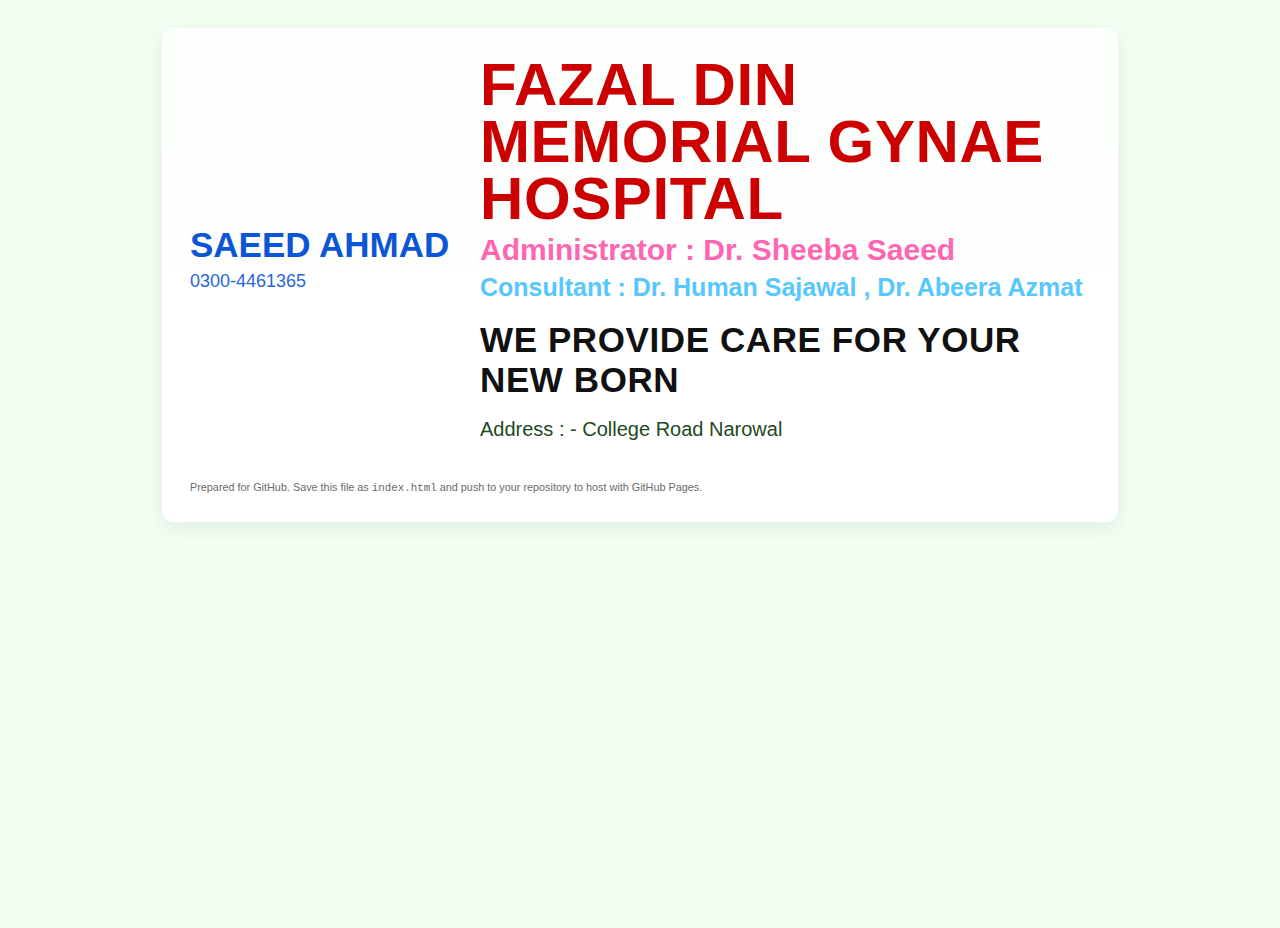
<file: fazaldin.html>
<!doctype html>

<html lang="en">
<head>
  <meta charset="utf-8" />
  <meta name="viewport" content="width=device-width, initial-scale=1" />
  <title>Fazal Din Memorial Gynae Hospital</title>
  <style>
    :root{
      --bg: #f3fff3; /* very light green background */
      --red: #cc0000;
      --blue: #0b56d6;
      --pink: #ff66b2;
      --sky: #57c7ff;
      --light-gray: #f7f7f7;
      --text: #111;
      --container-max: 900px;
      font-family: -apple-system, BlinkMacSystemFont, "Segoe UI", Roboto, "Helvetica Neue", Arial, sans-serif;
    }html,body{height:100%;margin:0;background:var(--bg);color:var(--text)}

.page{
  max-width:var(--container-max);
  margin:28px auto;
  background:linear-gradient(180deg, rgba(255,255,255,0.85), rgba(255,255,255,0.95));
  border-radius:12px;
  box-shadow:0 6px 22px rgba(0,0,0,0.08);
  padding:28px;
}

header{
  display:flex;
  align-items:center;
  justify-content:space-between;
  gap:18px;
  flex-wrap:wrap;
}

/* Main heading */
h1.main-heading{
  color:var(--red);
  font-size:60px; /* requested */
  line-height:0.95;
  margin:0;
  font-weight:700;
  letter-spacing:0.6px;
}

/* Left column item (Saeed Ahmad and phone) */
.left-sidebar{
  flex:0 0 260px;
  text-align:left;
}
.left-sidebar .name{
  color:var(--blue);
  font-size:35px; /* requested */
  margin:0 0 6px 0;
  font-weight:600;
}
.left-sidebar .phone{
  color:var(--blue);
  font-size:18px;
  margin:0;
  opacity:0.9;
}

/* Details block (center/right) */
.details{
  flex:1 1 540px;
  padding-left:12px;
}

.admin{
  color:var(--pink);
  font-size:30px; /* requested */
  margin:6px 0;
  font-weight:600;
}

.consultants{
  color:var(--sky);
  font-size:25px; /* requested */
  margin:6px 0 12px 0;
  font-weight:600;
}

.slogan{
  font-size:35px; /* WE PROVIDE CARE... */
  margin:18px 0;
  font-weight:700;
  text-transform:uppercase;
  letter-spacing:0.6px;
}

.address{
  font-size:20px; /* requested */
  margin-top:8px;
  color:#214a21;
  font-weight:500;
}

/* small responsive tweaks */
@media (max-width:720px){
  .left-sidebar{flex-basis:100%;}
  .details{flex-basis:100%;padding-left:0}
  h1.main-heading{font-size:36px}
  .left-sidebar .name{font-size:26px}
  .admin{font-size:22px}
  .consultants{font-size:18px}
  .slogan{font-size:22px}
}

/* small footer note */
footer{margin-top:18px;font-size:13px;color:#444;opacity:0.8}

  </style>
</head>
<body>
  <div class="page">
    <header>
      <div class="left-sidebar" aria-label="Contact">
        <p class="name">SAEED AHMAD</p>
        <p class="phone">0300-4461365</p>
      </div><div class="details">
    <h1 class="main-heading">FAZAL DIN MEMORIAL GYNAE HOSPITAL</h1>
    <p class="admin">Administrator : Dr. Sheeba Saeed</p>
    <p class="consultants">Consultant : Dr. Human Sajawal , Dr. Abeera Azmat</p>
    <p class="slogan">WE PROVIDE CARE FOR YOUR NEW BORN</p>
    <p class="address">Address : - College Road Narowal</p>
  </div>
</header>

<footer>
  <small>Prepared for GitHub. Save this file as <code>index.html</code> and push to your repository to host with GitHub Pages.</small>
</footer>

  </div>
</body>
</html>
</file>
